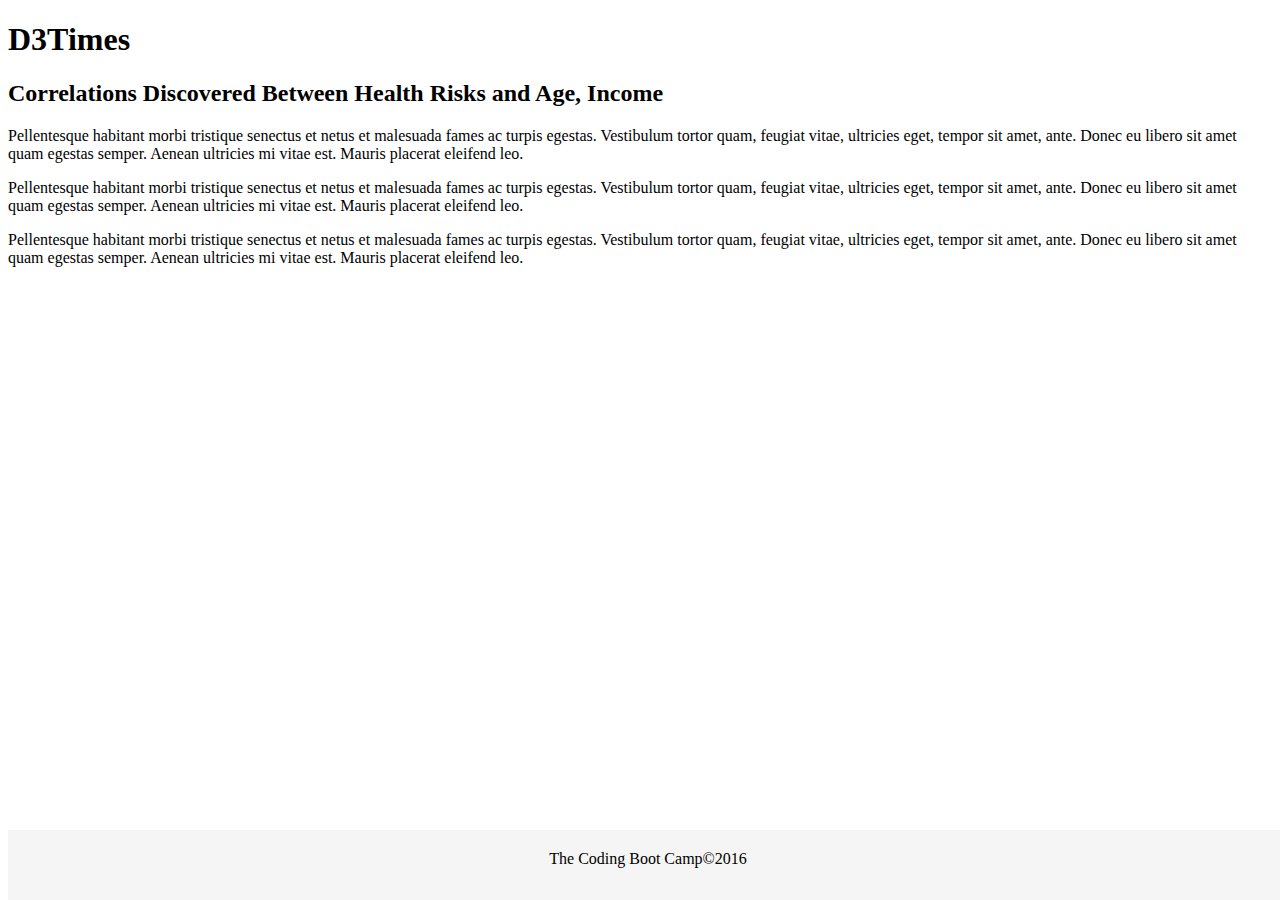
<file: 16-D3-JORNALISM/index.html>
<!DOCTYPE html>
<html lang="en">

<head>
  <meta charset="UTF-8">
  <title>D3Times</title>
  <link rel="stylesheet" href="https://stackpath.bootstrapcdn.com/bootstrap/4.1.3/css/bootstrap.min.css" integrity="sha384-MCw98/SFnGE8fJT3GXwEOngsV7Zt27NXFoaoApmYm81iuXoPkFOJwJ8ERdknLPMO" crossorigin="anonymous">
  <link rel="stylesheet" href="assets/css/style.css">
  <link rel="stylesheet" href="assets/css/d3Style.css">

</head>

<body>
  <div class="container">
    <div class="row">
      <div class="col-xs-12 col-md-12">
        <h1>D3Times</h1>
      </div>
    </div>
    <div class="row">
      <div class="col-xs-12  col-md-9">
        <div id="scatter">
          <!-- We append our chart here. -->
        </div>
      </div>
    </div>
    <div class="row">
      <div class="col-xs-12  col-md-9">
        <div class="article">
          <h2>Correlations Discovered Between Health Risks and Age, Income</h2>
          <p>Pellentesque habitant morbi tristique senectus et netus et malesuada fames ac turpis egestas. Vestibulum tortor
            quam, feugiat vitae, ultricies eget, tempor sit amet, ante. Donec eu libero sit amet quam egestas semper. Aenean
            ultricies mi vitae est. Mauris placerat eleifend leo.</p>

          <p>Pellentesque habitant morbi tristique senectus et netus et malesuada fames ac turpis egestas. Vestibulum tortor
            quam, feugiat vitae, ultricies eget, tempor sit amet, ante. Donec eu libero sit amet quam egestas semper. Aenean
            ultricies mi vitae est. Mauris placerat eleifend leo.</p>

          <p>Pellentesque habitant morbi tristique senectus et netus et malesuada fames ac turpis egestas. Vestibulum tortor
            quam, feugiat vitae, ultricies eget, tempor sit amet, ante. Donec eu libero sit amet quam egestas semper. Aenean
            ultricies mi vitae est. Mauris placerat eleifend leo.</p>
        </div>
      </div>
    </div>
  </div>

  <!-- Footer-->
  <div id="footer">
    <p>The Coding Boot Camp&copy;2016</p>
  </div>
  <script src="https://code.jquery.com/jquery-3.3.1.slim.min.js" integrity="sha384-q8i/X+965DzO0rT7abK41JStQIAqVgRVzpbzo5smXKp4YfRvH+8abtTE1Pi6jizo" crossorigin="anonymous"></script>
  <script src="https://cdnjs.cloudflare.com/ajax/libs/popper.js/1.14.3/umd/popper.min.js" integrity="sha384-ZMP7rVo3mIykV+2+9J3UJ46jBk0WLaUAdn689aCwoqbBJiSnjAK/l8WvCWPIPm49" crossorigin="anonymous"></script>
  <script src="https://stackpath.bootstrapcdn.com/bootstrap/4.1.3/js/bootstrap.min.js" integrity="sha384-ChfqqxuZUCnJSK3+MXmPNIyE6ZbWh2IMqE241rYiqJxyMiZ6OW/JmZQ5stwEULTy" crossorigin="anonymous"></script>
  <script src="https://d3js.org/d3.v5.min.js"></script>
  <script type="text/javascript" src="assets/js/app.js"></script>

</body>

</html>
</file>
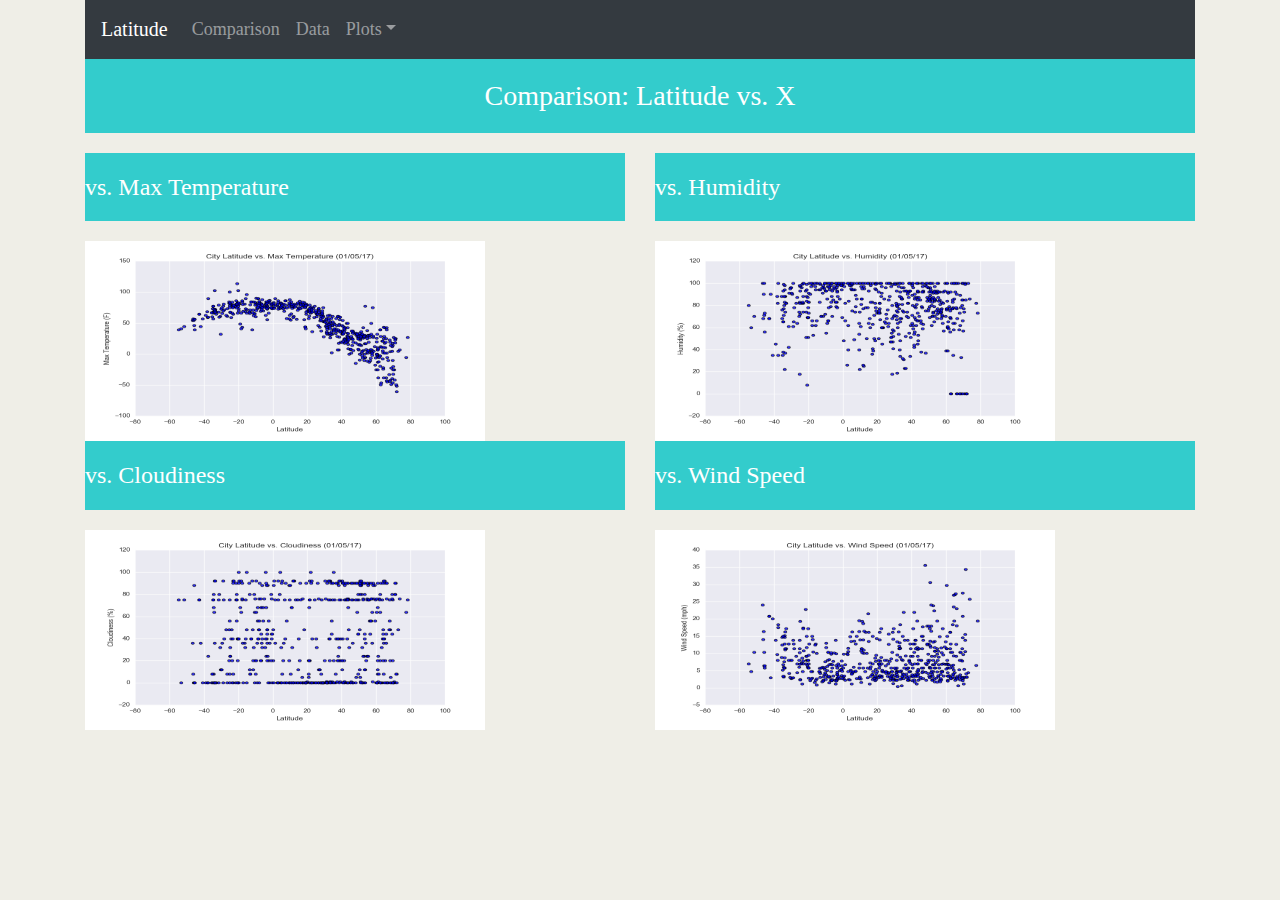
<file: 11-HTML-CSS/comparison.html>
<!DOCTYPE html>
<html lang="en">
<head>
  <title>comparison</title>
  <meta charset="utf-8">
  

  <link rel="stylesheet" href="https://maxcdn.bootstrapcdn.com/bootstrap/4.3.1/css/bootstrap.min.css">
  <link rel="stylesheet" type="text/css" href="style.css">
  <script src="https://ajax.googleapis.com/ajax/libs/jquery/3.4.1/jquery.min.js"></script>
  <script src="https://cdnjs.cloudflare.com/ajax/libs/popper.js/1.14.7/umd/popper.min.js"></script>
  <script src="https://maxcdn.bootstrapcdn.com/bootstrap/4.3.1/js/bootstrap.min.js"></script>

  
</head>
<body>

  <div class="container">

    <!-- First Row -->
    <div class="row">

      <!-- First (and only column) -->
      <div class="col-md-12">
        <div  class="box_head">
        
              <nav class="navbar navbar-expand-sm bg-dark navbar-dark">
                <!-- Brand -->
                <a class="navbar-brand" href="./landing.html">Latitude</a>

                <!-- Links -->
                <ul class="navbar-nav navbar-right">
                  <li class="nav-item">
                    <a class="nav-link" href="./comparison.html">Comparison</a>
                  </li>
                  <li class="nav-item">
                    <a class="nav-link" href="./data.html">Data</a>
                  </li>

                  <!-- Dropdown -->
                  <li class="nav-item dropdown">
                    <a class="nav-link dropdown-toggle" href="#" id="navbardrop" data-toggle="dropdown">Plots</a>
                    <div class="dropdown-menu">
                      <a class="dropdown-item" href="./visualization-image-1.html">Max Temperature</a>
                      <a class="dropdown-item" href="./visualization-image-2.html">Humidity</a>
                      <a class="dropdown-item" href="./visualization-image-3.html">Cloudiness</a>
                      <a class="dropdown-item" href="./visualization-image-4.html">Wind Speed</a>
                    </div>
                  </li>
                </ul>
              </nav>
            </div>
      </div>
    </div>
    <!-- Second Row -->
    <div class="row">

      <!-- First of two columns -->
      <div class="col-md-12" >
            
     
                        
                          <h3 class="title"> Comparison: Latitude vs. X</h3>
                        
                      
                            <div class="row">
                              <div class="col-xs-12 col-sm-12 col-md-6">
                                <h4>vs. Max Temperature</h4>
                                <a href="./visualization-image-1.html"><img src="./Resources/assets/images/Fig1.png" alt="Latitude vs. Max Temperature" height="200" width="400"></a>
                              </div>
                              <div class="col-xs-12 col-sm-12 col-md-6">
                              <h4>vs. Humidity</h4>
                              <a href="./visualization-image-2.html"><img src="./Resources/assets/images/Fig2.png" alt="Latitude vs. Humidity" height="200" width="400"></a>
                              </div>
                              <div class="col-xs-12 col-sm-12 col-md-6">
                              <h4>vs. Cloudiness</h4>
                              <a href="./visualization-image-3.html"><img src="./Resources/assets/images/Fig3.png" alt="Latitude vs. Cloudiness" height="200" width="400"></a>
                              </div>                              
                              <div class="col-xs-12 col-sm-12 col-md-6">
                              <h4>vs. Wind Speed</h4>
                              <a href="./visualization-image-4.html"><img src="./Resources/assets/images/Fig4.png" alt="Latitude vs. Wind Speed" height="200" width="400"></a>
                              </div>
                            </div>

                            
      
      </div>
      </div>





    </div>



 


</body>
</html>
</file>
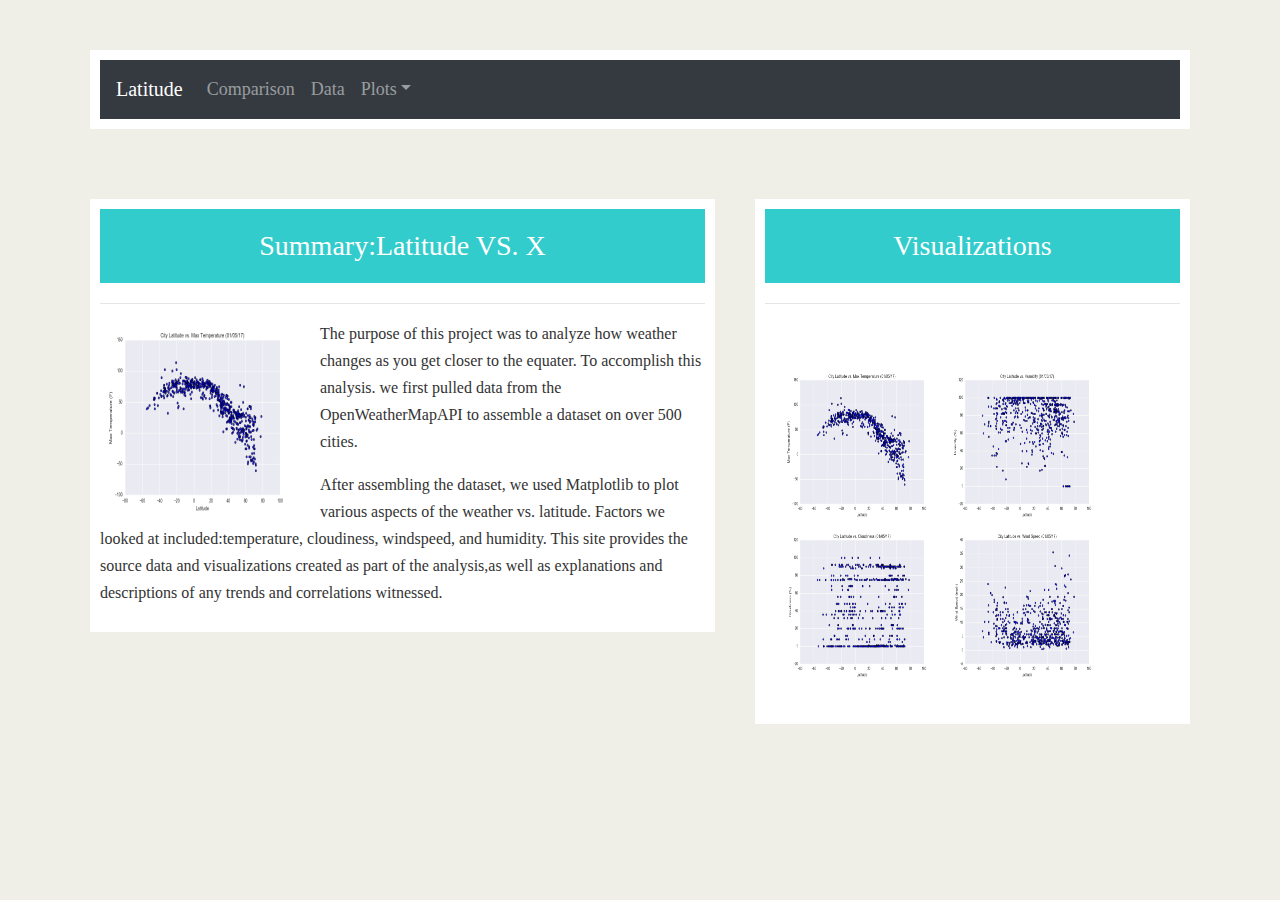
<file: 11-HTML-CSS/landing.html>
<!DOCTYPE html>
<html lang="en">
<head>
  <title>landing page</title>
  <meta charset="utf-8">
  <meta name="viewport" content="width=device-width, initial-scale=1">

  <link rel="stylesheet" href="https://maxcdn.bootstrapcdn.com/bootstrap/4.3.1/css/bootstrap.min.css">
  <link rel="stylesheet" type="text/css" href="style.css">
  <script src="https://ajax.googleapis.com/ajax/libs/jquery/3.4.1/jquery.min.js"></script>
  <script src="https://cdnjs.cloudflare.com/ajax/libs/popper.js/1.14.7/umd/popper.min.js"></script>
  <script src="https://maxcdn.bootstrapcdn.com/bootstrap/4.3.1/js/bootstrap.min.js"></script>

  
</head>
<body>

  <div class="container">

    <!-- First Row -->
    <div class="row">

      <!-- First (and only column) -->
      <div class="col-md-12">
        <div  class="box">
        
              <nav class="navbar navbar-expand-sm bg-dark navbar-dark">
                <!-- Brand -->
                <a class="navbar-brand" href="./landing.html">Latitude</a>

                <!-- Links -->
                <ul class="navbar-nav navbar-right">
                  <li class="nav-item">
                    <a class="nav-link" href="./comparison.html">Comparison</a>
                  </li>
                  <li class="nav-item">
                    <a class="nav-link" href="./data.html">Data</a>
                  </li>

                  <!-- Dropdown -->
                  <li class="nav-item dropdown">
                    <a class="nav-link dropdown-toggle" href="#" id="navbardrop" data-toggle="dropdown">Plots</a>
                    <div class="dropdown-menu">
                      <a class="dropdown-item" href="./visualization-image-1.html">Max Temperature</a>
                      <a class="dropdown-item" href="./visualization-image-2.html">Humidity</a>
                      <a class="dropdown-item" href="./visualization-image-3.html">Cloudiness</a>
                      <a class="dropdown-item" href="./visualization-image-4.html">Wind Speed</a>
                    </div>
                  </li>
                </ul>
              </nav>
            </div>
      </div>
    </div>
    
    
    

    <!-- Second Row -->
    <div class="row">

      <!-- First of two columns -->
      <div class="col-md-7" class="left_side">
        
        

      <div class="box">
      <section id="figure">
        <h3>Summary:Latitude VS. X</h3>
        <hr>
        
        <img id="bio-image" src=".\Resources\assets\images\Fig1.png" alt="Your Name" >
      </section>
                  <p > The purpose of this project was to analyze how weather changes as you get closer to the equater. To accomplish this analysis. we first pulled data from the OpenWeatherMapAPI to assemble a dataset on over 500 cities.
                  </p>
                  <p>After assembling the dataset, we used Matplotlib to plot various aspects of the weather vs. latitude. Factors we looked at included:temperature, cloudiness, windspeed, and humidity. This site provides the source data and visualizations created as part of the analysis,as well as explanations and descriptions of any trends and correlations witnessed.
                  </p>
    </section>
      </div>
      </div>

      <!-- Second of two columns -->
      <div class="col-sm-12 col-md-5">
                        <div class="box">
                            <div class="page-header">
                                <h3 class="title">Visualizations</h3>
                                <hr>
                            </div>
                            <div class="box">
                               <a href="./visualization-image-1.html"><img src="./Resources/assets/images/Fig1.png" alt="Latitude vs. Max Temperature" height="160" width="160"></a>
                             <a href="./visualization-image-2.html"><img src="./Resources/assets/images/Fig2.png" alt="Latitude vs. Humidity" height="160" width="160"></a>
                             <a href="./visualization-image-3.html"><img src="./Resources/assets/images/Fig3.png" alt="Latitude vs. Cloudiness" height="160" width="160"></a>
                             <a href="./visualization-image-4.html"><img src="./Resources/assets/images/Fig4.png" alt="Latitude vs. Wind Speed" height="160" width="160"></a>
                          </div>
                      </div>
                  </div>
              </div>
      </div>



 


</body>
</html>
</file>
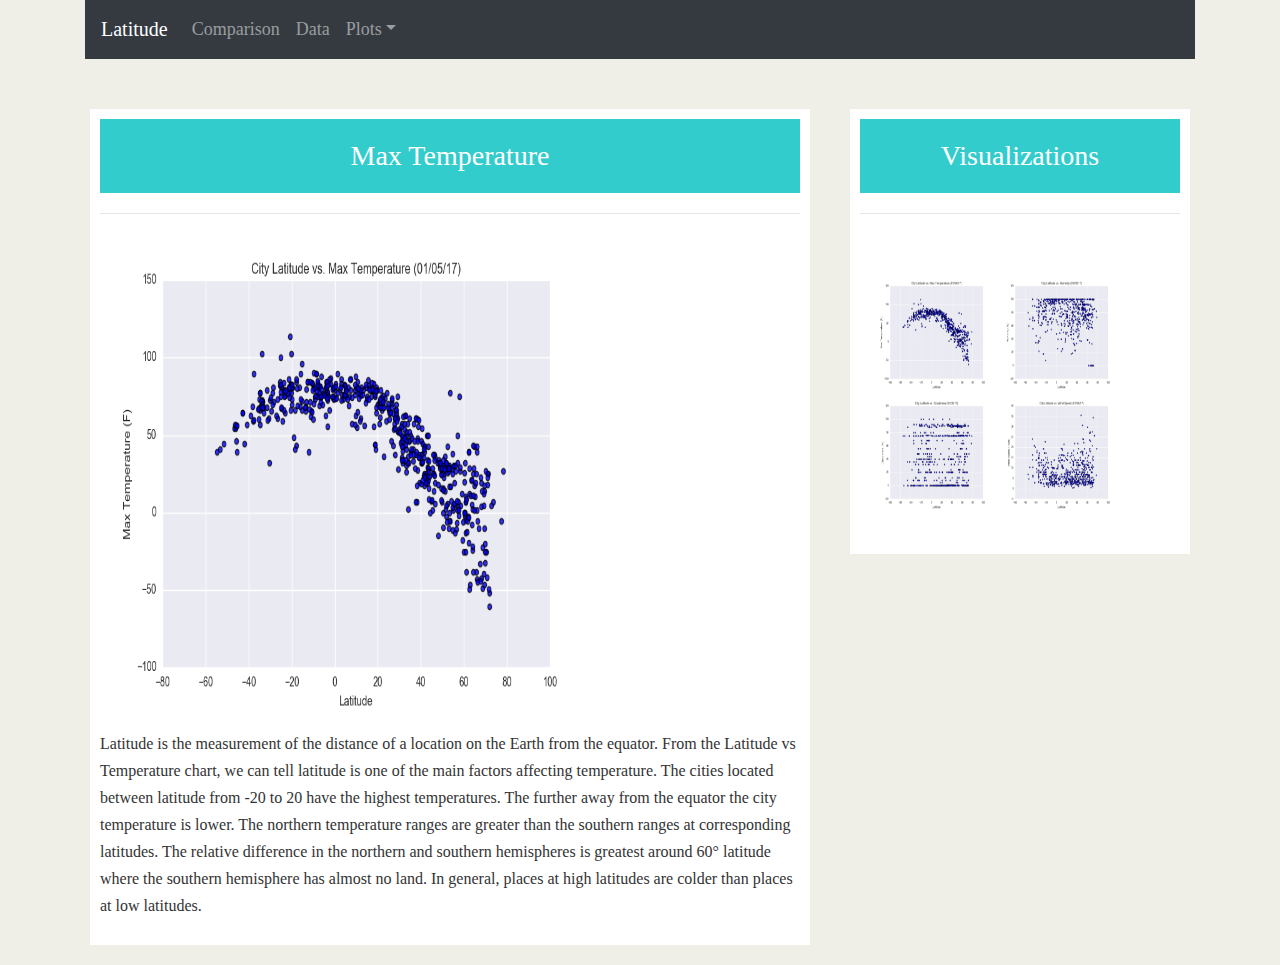
<file: 11-HTML-CSS/visualization-image-1.html>
<!DOCTYPE html>
<html lang="en">
<head>
  <title>Max Temperature</title>
  <meta charset="utf-8">
  <meta name="viewport" content="width=device-width, initial-scale=1">
  
  <link rel="stylesheet" href="https://maxcdn.bootstrapcdn.com/bootstrap/4.3.1/css/bootstrap.min.css">
  <link rel="stylesheet" type="text/css" href="style.css">
  <link rel="stylesheet" href="https://maxcdn.bootstrapcdn.com/bootstrap/4.3.1/css/bootstrap.min.css">
  <link rel="stylesheet" type="text/css" href="style.css">
  <script src="https://ajax.googleapis.com/ajax/libs/jquery/3.4.1/jquery.min.js"></script>
  <script src="https://cdnjs.cloudflare.com/ajax/libs/popper.js/1.14.7/umd/popper.min.js"></script>
  <script src="https://maxcdn.bootstrapcdn.com/bootstrap/4.3.1/js/bootstrap.min.js"></script>
  

</head>
<body>

  <div class="container">

    <!-- First Row -->
    <div class="row">

      <!-- First (and only column) -->
      <div class="col-md-12">
        <div  class="box_head">
        
              <nav class="navbar navbar-expand-sm bg-dark navbar-dark">
                <!-- Brand -->
                <a class="navbar-brand" href="./landing.html">Latitude</a>

                <!-- Links -->
                <ul class="navbar-nav navbar-right">
                  <li class="nav-item">
                    <a class="nav-link" href="./comparison.html">Comparison</a>
                  </li>
                  <li class="nav-item">
                    <a class="nav-link" href="./data.html">Data</a>
                  </li>

                  <!-- Dropdown -->
                  <li class="nav-item dropdown">
                    <a class="nav-link dropdown-toggle" href="#" id="navbardrop" data-toggle="dropdown">Plots</a>
                    <div class="dropdown-menu">
                      <a class="dropdown-item" href="./visualization-image-1.html">Max Temperature</a>
                      <a class="dropdown-item" href="./visualization-image-2.html">Humidity</a>
                      <a class="dropdown-item" href="./visualization-image-3.html">Cloudiness</a>
                      <a class="dropdown-item" href="./visualization-image-4.html">Wind Speed</a>
                    </div>
                  </li>
                </ul>
              </nav>
            </div>
      </div>
    </div>
    <!-- Second Row -->
    <div class="row">

      <!-- First of two columns -->
      <div class="col-md-8" >
        <div class="box">
        <h3>Max Temperature</h3>
        <hr>

    
      
        
        <img  src=".\Resources\assets\images\Fig1.png" alt="Your Name"  height="500" width="500">
      
                  <p > Latitude is the measurement of the distance of a location on the Earth from the equator. From the Latitude vs Temperature chart, we can tell latitude is one of the main factors affecting temperature. The cities located between latitude from -20 to 20 have the highest temperatures. The further away from the equator the city temperature is lower. The northern temperature ranges are greater than the southern ranges at corresponding latitudes. The relative difference in the northern and southern hemispheres is greatest around 60° latitude where the southern hemisphere has almost no land. In general, places at high latitudes are colder than places at low latitudes.
                  </p>
    
      </div>
      </div>
      

      <!-- Second of two columns -->
      <div class="col-md-4">
                        <div class="box">
                            <div class="page-header">
                                <h3 >Visualizations</h3>
                                <hr>
                            </div>
                            <div class="box">
                               <a class="current_chart" href="./visualization-image-1.html"><img src="./Resources/assets/images/Fig1.png" alt="Latitude vs. Max Temperature" height="120" width="120" ></a>
                             <a href="./visualization-image-2.html"><img src="./Resources/assets/images/Fig2.png" alt="Latitude vs. Humidity" height="120" width="120"></a>
                             <a href="./visualization-image-3.html"><img src="./Resources/assets/images/Fig3.png" alt="Latitude vs. Cloudiness" height="120" width="120"></a>
                             <a href="./visualization-image-4.html"><img src="./Resources/assets/images/Fig4.png" alt="Latitude vs. Wind Speed" height="120" width="120"></a>
                          </div>
                      </div>
                  </div>
              </div>
      </div>



 


</body>
</html>
</file>
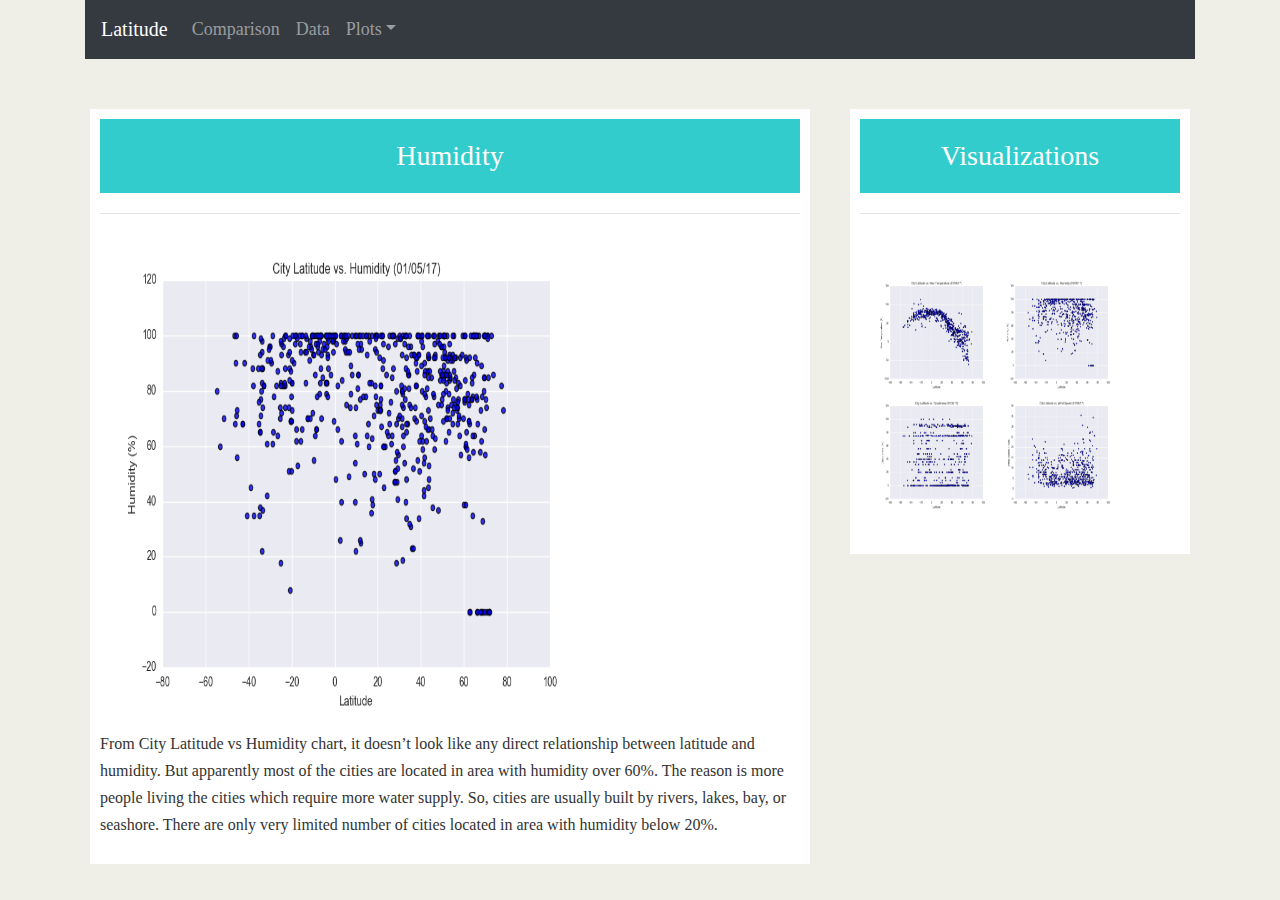
<file: 11-HTML-CSS/visualization-image-2.html>
<!DOCTYPE html>
<html lang="en">
<head>
  <title>Humidity</title>
  <meta charset="utf-8">
  <meta name="viewport" content="width=device-width, initial-scale=1">
  <link rel="stylesheet" href="https://maxcdn.bootstrapcdn.com/bootstrap/4.3.1/css/bootstrap.min.css">
  <link rel="stylesheet" type="text/css" href="style.css">
  <script src="https://ajax.googleapis.com/ajax/libs/jquery/3.4.1/jquery.min.js"></script>
  <script src="https://cdnjs.cloudflare.com/ajax/libs/popper.js/1.14.7/umd/popper.min.js"></script>
  <script src="https://maxcdn.bootstrapcdn.com/bootstrap/4.3.1/js/bootstrap.min.js"></script>
</head>
<body>

  <div class="container">

    <!-- First Row -->
    <div class="row">

      <!-- First (and only column) -->
      <div class="col-md-12">
        <div  class="box_head">
        
              <nav class="navbar navbar-expand-sm bg-dark navbar-dark">
                <!-- Brand -->
                <a class="navbar-brand" href="./landing.html">Latitude</a>

                <!-- Links -->
                <ul class="navbar-nav navbar-right">
                  <li class="nav-item">
                    <a class="nav-link" href="./comparison.html">Comparison</a>
                  </li>
                  <li class="nav-item">
                    <a class="nav-link" href="./data.html">Data</a>
                  </li>

                  <!-- Dropdown -->
                  <li class="nav-item dropdown">
                    <a class="nav-link dropdown-toggle" href="#" id="navbardrop" data-toggle="dropdown">Plots</a>
                    <div class="dropdown-menu">
                      <a class="dropdown-item" href="./visualization-image-1.html">Max Temperature</a>
                      <a class="dropdown-item" href="./visualization-image-2.html">Humidity</a>
                      <a class="dropdown-item" href="./visualization-image-3.html">Cloudiness</a>
                      <a class="dropdown-item" href="./visualization-image-4.html">Wind Speed</a>
                    </div>
                  </li>
                </ul>
              </nav>
            </div>
      </div>
    </div>

    <!-- Second Row -->
    <div class="row">

      <!-- First of two columns -->
      <div class="col-md-8" >
        <div class="box">
        <h3>Humidity</h3>
        <hr>

    
      
        
        <img  src=".\Resources\assets\images\Fig2.png" alt="Your Name"  height="500" width="500">
      
                  <p > From City Latitude vs Humidity chart, it doesn’t look like any direct relationship between latitude and humidity. But apparently most of the cities are located in area with humidity over 60%. The reason is more people living the cities which require more water supply. So, cities are usually built by rivers, lakes, bay, or seashore. There are only very limited number of cities located in area with humidity below 20%.
                  </p>
    
      </div>
      </div>
      

      <!-- Second of two columns -->
      <div class="col-md-4">
                        <div class="box">
                            <div class="page-header">
                                <h3 >Visualizations</h3>
                                <hr>
                            </div>
                            <div class="box">
                               <a class="current_chart" href="./visualization-image-1.html"><img src="./Resources/assets/images/Fig1.png" alt="Latitude vs. Max Temperature" height="120" width="120" ></a>
                             <a href="./visualization-image-2.html"><img src="./Resources/assets/images/Fig2.png" alt="Latitude vs. Humidity" height="120" width="120"></a>
                             <a href="./visualization-image-3.html"><img src="./Resources/assets/images/Fig3.png" alt="Latitude vs. Cloudiness" height="120" width="120"></a>
                             <a href="./visualization-image-4.html"><img src="./Resources/assets/images/Fig4.png" alt="Latitude vs. Wind Speed" height="120" width="120"></a>
                          </div>
                      </div>
                  </div>
              </div>
      </div>



 


</body>
</html>
</file>
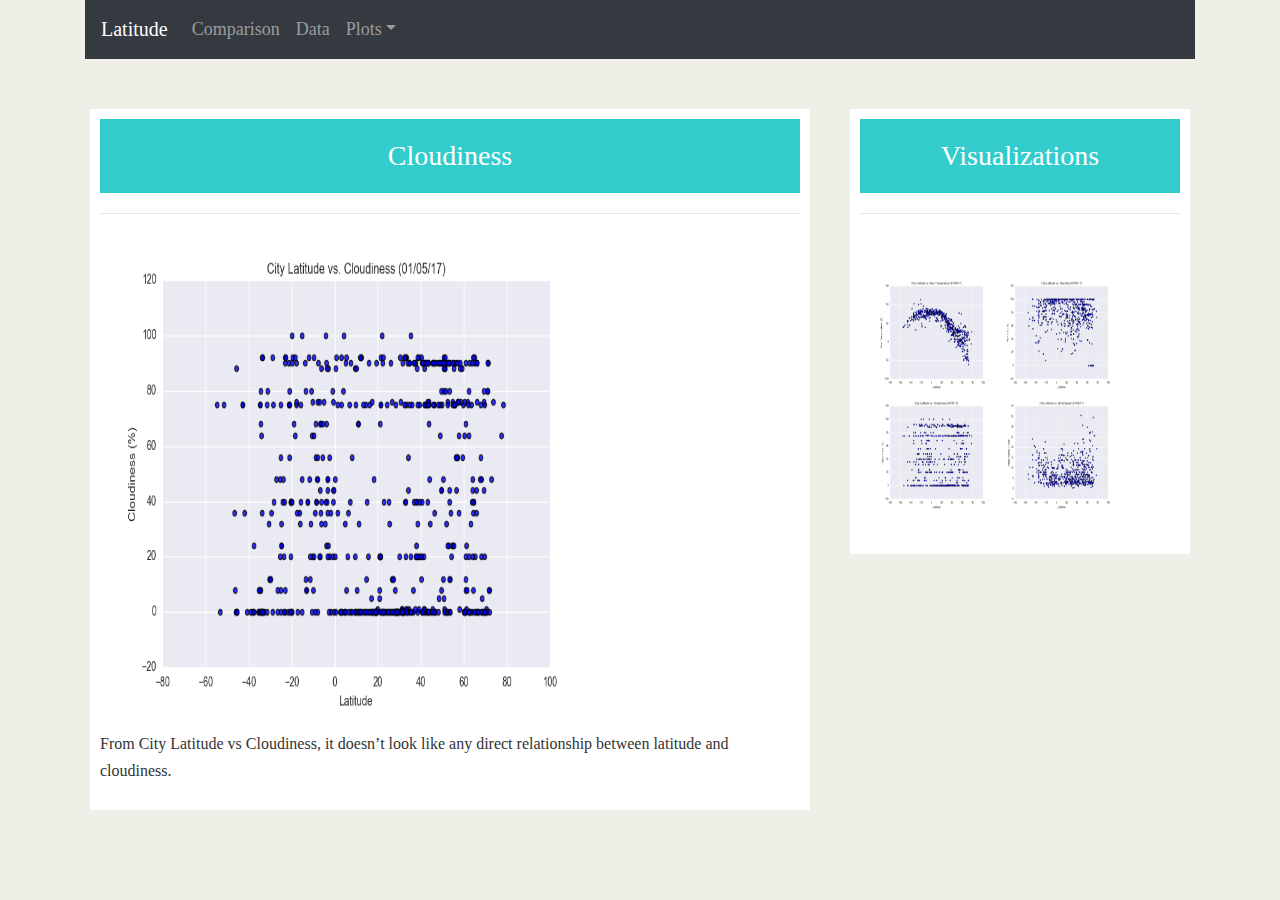
<file: 11-HTML-CSS/visualization-image-3.html>
<!DOCTYPE html>
<html lang="en">
<head>
  <title>Cloudiness</title>
  <meta charset="utf-8">
  <meta name="viewport" content="width=device-width, initial-scale=1">
  <link rel="stylesheet" href="https://maxcdn.bootstrapcdn.com/bootstrap/4.3.1/css/bootstrap.min.css">
  <link rel="stylesheet" type="text/css" href="style.css">
  <script src="https://ajax.googleapis.com/ajax/libs/jquery/3.4.1/jquery.min.js"></script>
  <script src="https://cdnjs.cloudflare.com/ajax/libs/popper.js/1.14.7/umd/popper.min.js"></script>
  <script src="https://maxcdn.bootstrapcdn.com/bootstrap/4.3.1/js/bootstrap.min.js"></script>
</head>
<body>

  <div class="container">

    <!-- First Row -->
    <div class="row">

      <!-- First (and only column) -->
      <div class="col-md-12">
        <div  class="box_head">
        
              <nav class="navbar navbar-expand-sm bg-dark navbar-dark">
                <!-- Brand -->
                <a class="navbar-brand" href="./landing.html">Latitude</a>

                <!-- Links -->
                <ul class="navbar-nav navbar-right">
                  <li class="nav-item">
                    <a class="nav-link" href="./comparison.html">Comparison</a>
                  </li>
                  <li class="nav-item">
                    <a class="nav-link" href="./data.html">Data</a>
                  </li>

                  <!-- Dropdown -->
                  <li class="nav-item dropdown">
                    <a class="nav-link dropdown-toggle" href="#" id="navbardrop" data-toggle="dropdown">Plots</a>
                    <div class="dropdown-menu">
                      <a class="dropdown-item" href="./visualization-image-1.html">Max Temperature</a>
                      <a class="dropdown-item" href="./visualization-image-2.html">Humidity</a>
                      <a class="dropdown-item" href="./visualization-image-3.html">Cloudiness</a>
                      <a class="dropdown-item" href="./visualization-image-4.html">Wind Speed</a>
                    </div>
                  </li>
                </ul>
              </nav>
            </div>
      </div>
    </div>

    <!-- Second Row -->
    <div class="row">

      <!-- First of two columns -->
      <div class="col-md-8" >
        <div class="box">
        <h3>Cloudiness</h3>
        <hr>

    
      
        
        <img  src=".\Resources\assets\images\Fig3.png" alt="Your Name"  height="500" width="500">
      
                  <p > From City Latitude vs Cloudiness, it doesn’t look like any direct relationship between latitude and cloudiness. 
                  </p>
    
      </div>
      </div>
      

      <!-- Second of two columns -->
      <div class="col-md-4">
                        <div class="box">
                            <div class="page-header">
                                <h3 >Visualizations</h3>
                                <hr>
                            </div>
                            <div class="box">
                               <a class="current_chart" href="./visualization-image-1.html"><img src="./Resources/assets/images/Fig1.png" alt="Latitude vs. Max Temperature" height="120" width="120" ></a>
                             <a href="./visualization-image-2.html"><img src="./Resources/assets/images/Fig2.png" alt="Latitude vs. Humidity" height="120" width="120"></a>
                             <a href="./visualization-image-3.html"><img src="./Resources/assets/images/Fig3.png" alt="Latitude vs. Cloudiness" height="120" width="120"></a>
                             <a href="./visualization-image-4.html"><img src="./Resources/assets/images/Fig4.png" alt="Latitude vs. Wind Speed" height="120" width="120"></a>
                          </div>
                      </div>
                  </div>
              </div>
      </div>



 


</body>
</html>
</file>
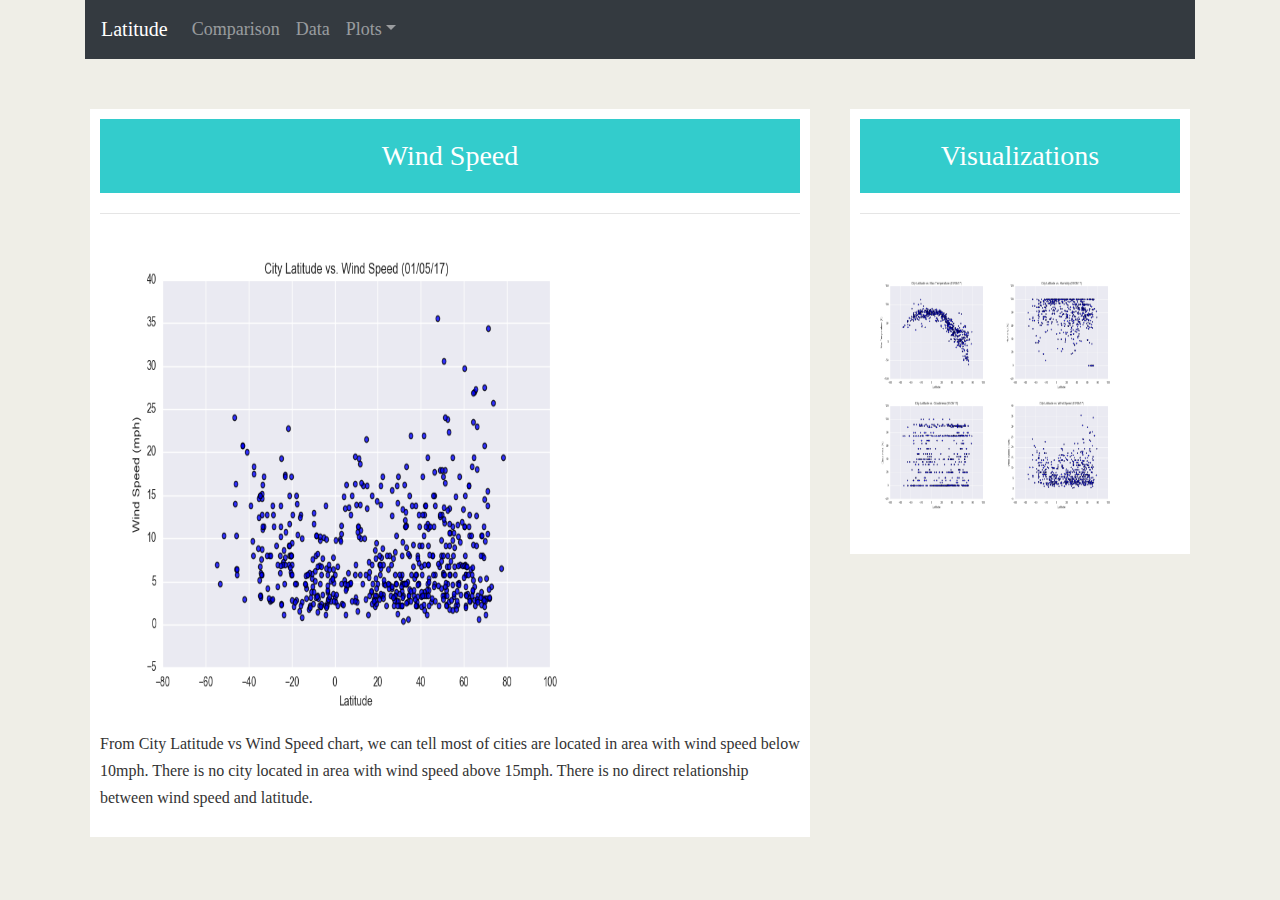
<file: 11-HTML-CSS/visualization-image-4.html>
<!DOCTYPE html>
<html lang="en">
<head>
  <title>Wind speed</title>
  <meta charset="utf-8">
  <meta name="viewport" content="width=device-width, initial-scale=1">
  <link rel="stylesheet" href="https://maxcdn.bootstrapcdn.com/bootstrap/4.3.1/css/bootstrap.min.css">
  <link rel="stylesheet" type="text/css" href="style.css">
  <script src="https://ajax.googleapis.com/ajax/libs/jquery/3.4.1/jquery.min.js"></script>
  <script src="https://cdnjs.cloudflare.com/ajax/libs/popper.js/1.14.7/umd/popper.min.js"></script>
  <script src="https://maxcdn.bootstrapcdn.com/bootstrap/4.3.1/js/bootstrap.min.js"></script>
</head>
<body>

  <div class="container">

    <!-- First Row -->
    <div class="row">

      <!-- First (and only column) -->
      <div class="col-md-12">
        <div  class="box_head">
        
              <nav class="navbar navbar-expand-sm bg-dark navbar-dark">
                <!-- Brand -->
                <a class="navbar-brand" href="./landing.html">Latitude</a>

                <!-- Links -->
                <ul class="navbar-nav navbar-right">
                  <li class="nav-item">
                    <a class="nav-link" href="./comparison.html">Comparison</a>
                  </li>
                  <li class="nav-item">
                    <a class="nav-link" href="./data.html">Data</a>
                  </li>

                  <!-- Dropdown -->
                  <li class="nav-item dropdown">
                    <a class="nav-link dropdown-toggle" href="#" id="navbardrop" data-toggle="dropdown">Plots</a>
                    <div class="dropdown-menu">
                      <a class="dropdown-item" href="./visualization-image-1.html">Max Temperature</a>
                      <a class="dropdown-item" href="./visualization-image-2.html">Humidity</a>
                      <a class="dropdown-item" href="./visualization-image-3.html">Cloudiness</a>
                      <a class="dropdown-item" href="./visualization-image-4.html">Wind Speed</a>
                    </div>
                  </li>
                </ul>
              </nav>
            </div>
      </div>
    </div>

    <!-- Second Row -->
    <div class="row">

      <!-- First of two columns -->
      <div class="col-md-8" >
        <div class="box">
        <h3>Wind Speed</h3>
        <hr>

    
      
        
        <img  src=".\Resources\assets\images\Fig4.png" alt="Your Name"  height="500" width="500">
      
                  <p > From City Latitude vs Wind Speed chart, we can tell most of cities are located in area with wind speed below 10mph. There is no city located in area with wind speed above 15mph. There is no direct relationship between wind speed and latitude.
                  </p>
    
      </div>
      </div>
      

      <!-- Second of two columns -->
      <div class="col-md-4">
                        <div class="box">
                            <div class="page-header">
                                <h3 >Visualizations</h3>
                                <hr>
                            </div>
                            <div class="box">
                               <a class="current_chart" href="./visualization-image-1.html"><img src="./Resources/assets/images/Fig1.png" alt="Latitude vs. Max Temperature" height="120" width="120" ></a>
                             <a href="./visualization-image-2.html"><img src="./Resources/assets/images/Fig2.png" alt="Latitude vs. Humidity" height="120" width="120"></a>
                             <a href="./visualization-image-3.html"><img src="./Resources/assets/images/Fig3.png" alt="Latitude vs. Cloudiness" height="120" width="120"></a>
                             <a href="./visualization-image-4.html"><img src="./Resources/assets/images/Fig4.png" alt="Latitude vs. Wind Speed" height="120" width="120"></a>
                          </div>
                      </div>
                  </div>
              </div>
      </div>



 


</body>
</html>
</file>
<file: 16-D3-JORNALISM/assets/css/d3Style.css>
.aText {
  font-family: sans-serif;
  font-size: 16px;
  text-anchor: middle;
}

.active {
  font-weight: bold;
  fill: #000;
  transition: fill 0.3s ease-out;
  text-anchor: middle;
}

.inactive {
  font-weight: lighter;
  fill: #c9c9c9;
  transition: fill 0.3s ease-out;
  text-anchor: middle;
}

.inactive:hover {
  fill: #000;
  cursor: pointer;
}

/* font size dependent on radius, see app.js */
.stateText {
  font-family: sans-serif;
  fill: #fff;
  text-anchor: middle;
}

.stateCircle {
  fill: #89bdd3;
  stroke: #e3e3e3;
}

.chart {
  display: block;
  margin: 0;
}

.d3-tip {
  padding: 6px;
  font-size: 12px;
  line-height: 1;
  line-height: 1.5em;
  color: #fff;
  text-align: center;
  text-transform: capitalize;
  background: rgba(0, 0, 0, 0.8);
  border-radius: 4px;
}

/* Mobile Rules */
@media screen and (max-width: 530px) {
  .stateText {
    display: none;
  }

  .aText {
    font-size: 14px;
  }
}

@media screen and (max-width: 400px) {
  .aText {
    font-size: 13px;
  }
}
</file>
<file: 11-HTML-CSS/style.css>
body {
  padding: 0;
  margin: 0;
  font-family: Georgia, "Times New Roman", Times, serif;
  font-size: 18px;
  line-height: 150%;
  color: #333;
  background: #efeee7;
}



h3 {
  padding: 20px 0;
  margin: 0;
  margin-bottom: 20px;
  font-size: 28px;
  color: #ffffff;
  text-align: center;
  background-color: #33cccc
}
h4 {
  padding: 20px 0;
  margin: 0;
  margin-bottom: 20px;
  font-size: 24px;
  color: #ffffff;
  background-color: #33cccc
  
}

p {
  font-size: 16px;
}





#bio-image {
  float: left;
}

#figure {
  position: relative;
}



#bio-image {
  width: 200px;
  height: 200px;
  margin-right: 20px;
}

#all_image{
   width: 120px;
  height: 120px;
  ;



}
.right_side{
  padding: 10;
  margin: 10;

}

.box{
  padding: 10px;
  background: white;
  margin-top:50px;
  margin-left:5px;
  margin-right:5px;
  margin-bottom:20px;
  align-content: center;
}

.current_chart{
  border-color: #006600;
  border-style: "solid black";




}
.box_head{
  background:#66ffff ;




}

table {
  border-collapse: collapse;
  width: 100%;
}

th, td {
  text-align: left;
  padding: 8px;
}

}

tr:nth-child(even) {background-color: #f2f2f2; }
</file>
<file: 16-D3-JORNALISM/assets/css/style.css>
.iframeContainer {
  padding: 20px;
  border: 1px solid #e3e3e3;
}

/* Sticky Footer rules (https://getbootstrap.com/examples/sticky-footer/) */
html {
  position: relative;
  min-height: 100%;
}

body {
  /* Padding bottom by footer height */
  padding-bottom: 80px;
}

#footer {
  position: absolute;
  bottom: 0;
  width: 100%; /* Set the fixed height of the footer here */
  height: 10px;
  padding-top: 20px;
  padding-bottom: 40px;
  text-align: center;
  background-color: #f5f5f5;
}

#footer p {
  margin: 0;
  font-size: 16px;
}
</file>
